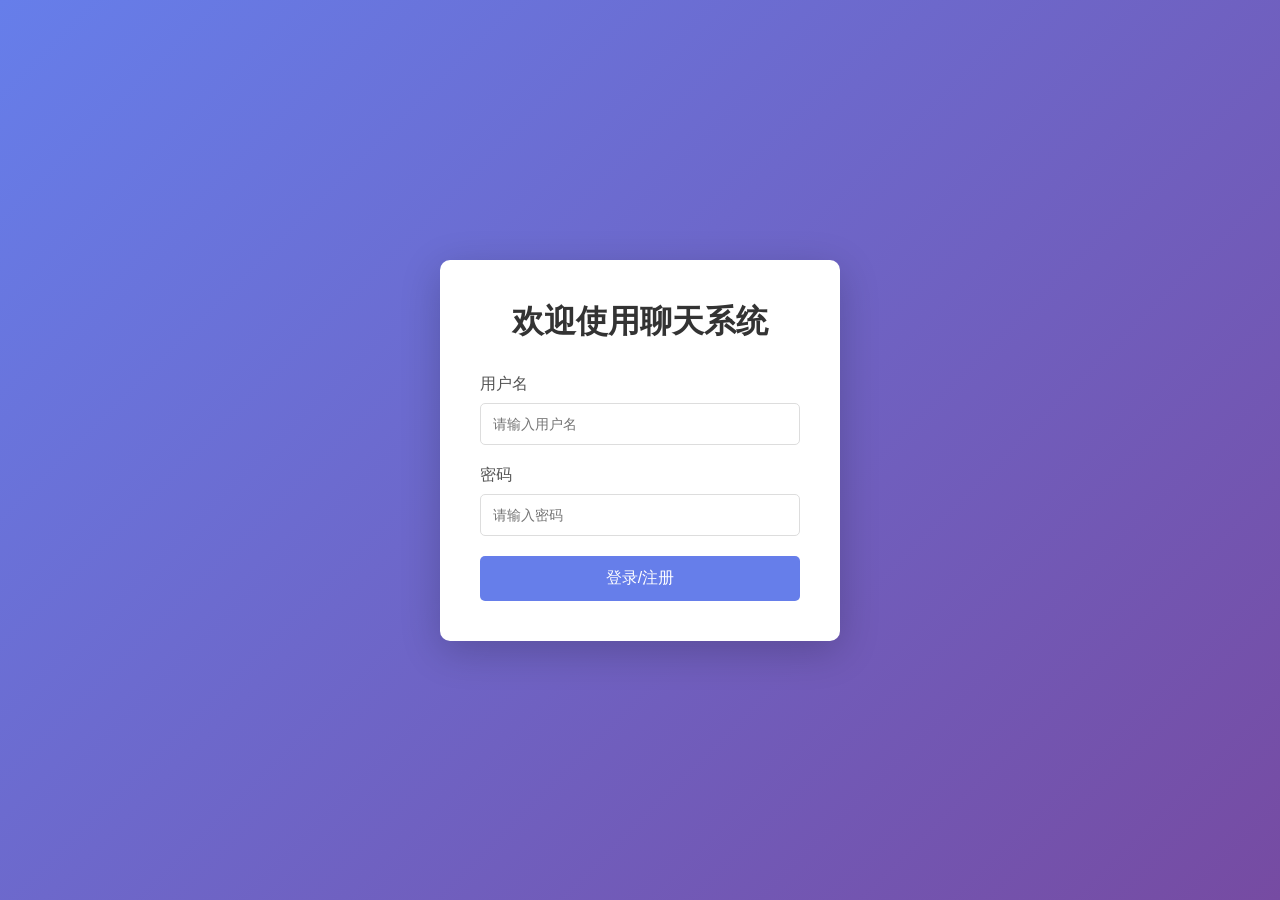
<file: src/main/resources/static/index.html>
<!DOCTYPE html>
<html lang="zh-CN">
<head>
    <meta charset="UTF-8">
    <meta name="viewport" content="width=device-width, initial-scale=1.0">
    <title>聊天系统</title>
    <link rel="stylesheet" href="style.css">
</head>
<body>
    <!-- 登录界面 -->
    <div id="loginPanel" class="login-panel">
        <div class="login-container">
            <h1>欢迎使用聊天系统</h1>
            <form id="loginForm" onsubmit="handleLogin(event)">
                <div class="form-group">
                    <label for="username">用户名</label>
                    <input type="text" id="username" required placeholder="请输入用户名">
                </div>
                <div class="form-group">
                    <label for="password">密码</label>
                    <input type="password" id="password" required placeholder="请输入密码">
                </div>
                <button type="submit" class="btn-primary">登录/注册</button>
            </form>
            <div id="loginError" class="error-message"></div>
        </div>
    </div>

    <!-- 主聊天界面 -->
    <div id="chatPanel" class="chat-panel hidden">
        <!-- 左侧边栏 -->
        <div class="sidebar">
            <!-- 用户信息 -->
            <div class="user-info">
                <div class="user-avatar">
                    <span id="currentUserInitial">U</span>
                </div>
                <div class="user-details">
                    <div class="user-name" id="currentUserName">用户</div>
                    <div class="user-role" id="currentUserRole"></div>
                </div>
                <button id="friendRequestsBtn" class="btn-icon" title="好友申请" onclick="app.showFriendRequests()">
                    👥
                    <span id="friendRequestBadge" class="badge-dot" style="display: none;"></span>
                </button>
                <button id="logoutBtn" class="btn-icon" title="退出登录">🚪</button>
            </div>

            <!-- 标签切换 -->
            <div class="tabs">
                <button class="tab-btn active" data-tab="contacts">联系人</button>
                <button class="tab-btn" data-tab="groups">群组</button>
                <button class="tab-btn" data-tab="online">在线用户</button>
            </div>

            <!-- 搜索框 -->
            <div class="search-box">
                <input type="text" id="searchInput" placeholder="搜索联系人/群组">
            </div>

            <!-- 联系人列表 -->
            <div id="contactsList" class="contact-list tab-content active">
                <!-- 动态生成 -->
            </div>

            <!-- 群组列表 -->
            <div id="groupsList" class="contact-list tab-content">
                <!-- 动态生成 -->
                <button id="createGroupBtn" class="btn-create-group">+ 创建群组</button>
            </div>

            <!-- 在线用户列表 -->
            <div id="onlineUsersList" class="contact-list tab-content">
                <!-- 动态生成 -->
            </div>
        </div>

        <!-- 中间聊天区域 -->
        <div class="chat-main">
            <!-- 聊天头部 -->
            <div class="chat-header">
                <div class="chat-target-info">
                    <div class="target-avatar">
                        <span id="targetAvatar">?</span>
                    </div>
                    <div class="target-details">
                        <div class="target-name" id="targetName">选择一个聊天对象</div>
                        <div class="target-status" id="targetStatus"></div>
                    </div>
                </div>
                <div class="chat-actions">
                    <button id="deleteFriendBtn" class="btn-icon hidden" title="删除好友">🗑️</button>
                    <button id="viewMembersBtn" class="btn-icon hidden" title="查看成员">👥</button>
                </div>
            </div>

            <!-- 消息列表 -->
            <div id="messageList" class="message-list">
                <div class="empty-state">
                    <p>选择一个聊天对象开始聊天</p>
                </div>
            </div>

            <!-- 输入区域 -->
            <div class="chat-input-area">
                <div class="input-toolbar">
                    <button id="atBtn" class="btn-icon hidden" title="@提醒">@</button>
                </div>
                <textarea id="messageInput" placeholder="输入消息..." rows="3"></textarea>
                <div class="input-actions">
                    <span id="inputHint" class="input-hint"></span>
                    <button id="sendBtn" class="btn-send">发送</button>
                </div>
            </div>
        </div>

        <!-- 右侧信息面板（可选） -->
        <div id="infoPanel" class="info-panel hidden">
            <div class="info-header">
                <h3 id="infoTitle">详细信息</h3>
                <button id="closeInfoBtn" class="btn-icon">×</button>
            </div>
            <div id="infoContent" class="info-content">
                <!-- 动态内容 -->
            </div>
        </div>
    </div>

    <!-- 创建群组弹窗 -->
    <div id="createGroupModal" class="modal hidden">
        <div class="modal-content">
            <div class="modal-header">
                <h3>创建群组</h3>
                <button class="btn-close" onclick="closeCreateGroupModal()">×</button>
            </div>
            <div class="modal-body">
                <div class="form-group">
                    <label>群组名称</label>
                    <input type="text" id="groupNameInput" placeholder="请输入群组名称">
                </div>
                <div class="form-group">
                    <label>初始成员（可选，用逗号分隔用户名）</label>
                    <input type="text" id="initialMembersInput" placeholder="例如：bob,charlie">
                </div>
            </div>
            <div class="modal-footer">
                <button class="btn-secondary" onclick="closeCreateGroupModal()">取消</button>
                <button class="btn-primary" onclick="createGroup()">创建</button>
            </div>
        </div>
    </div>

    <!-- 加入群组弹窗 -->
    <div id="joinGroupModal" class="modal hidden">
        <div class="modal-content">
            <div class="modal-header">
                <h3>加入群组</h3>
                <button class="btn-close" onclick="closeJoinGroupModal()">×</button>
            </div>
            <div class="modal-body">
                <div class="form-group">
                    <label>群组ID</label>
                    <input type="text" id="joinGroupIdInput" placeholder="请输入群组ID">
                </div>
            </div>
            <div class="modal-footer">
                <button class="btn-secondary" onclick="closeJoinGroupModal()">取消</button>
                <button class="btn-primary" onclick="joinGroup()">加入</button>
            </div>
        </div>
    </div>

    <!-- 好友申请弹窗 -->
    <div id="friendRequestModal" class="modal hidden">
        <div class="modal-content">
            <div class="modal-header">
                <h3>好友申请</h3>
                <button class="btn-close" onclick="closeFriendRequestModal()">×</button>
            </div>
            <div class="modal-body">
                <div id="friendRequestList">
                    <div style="padding: 20px; text-align: center; color: #888;">加载中...</div>
                </div>
            </div>
        </div>
    </div>

    <script src="app.js"></script>
</body>
</html>
</file>
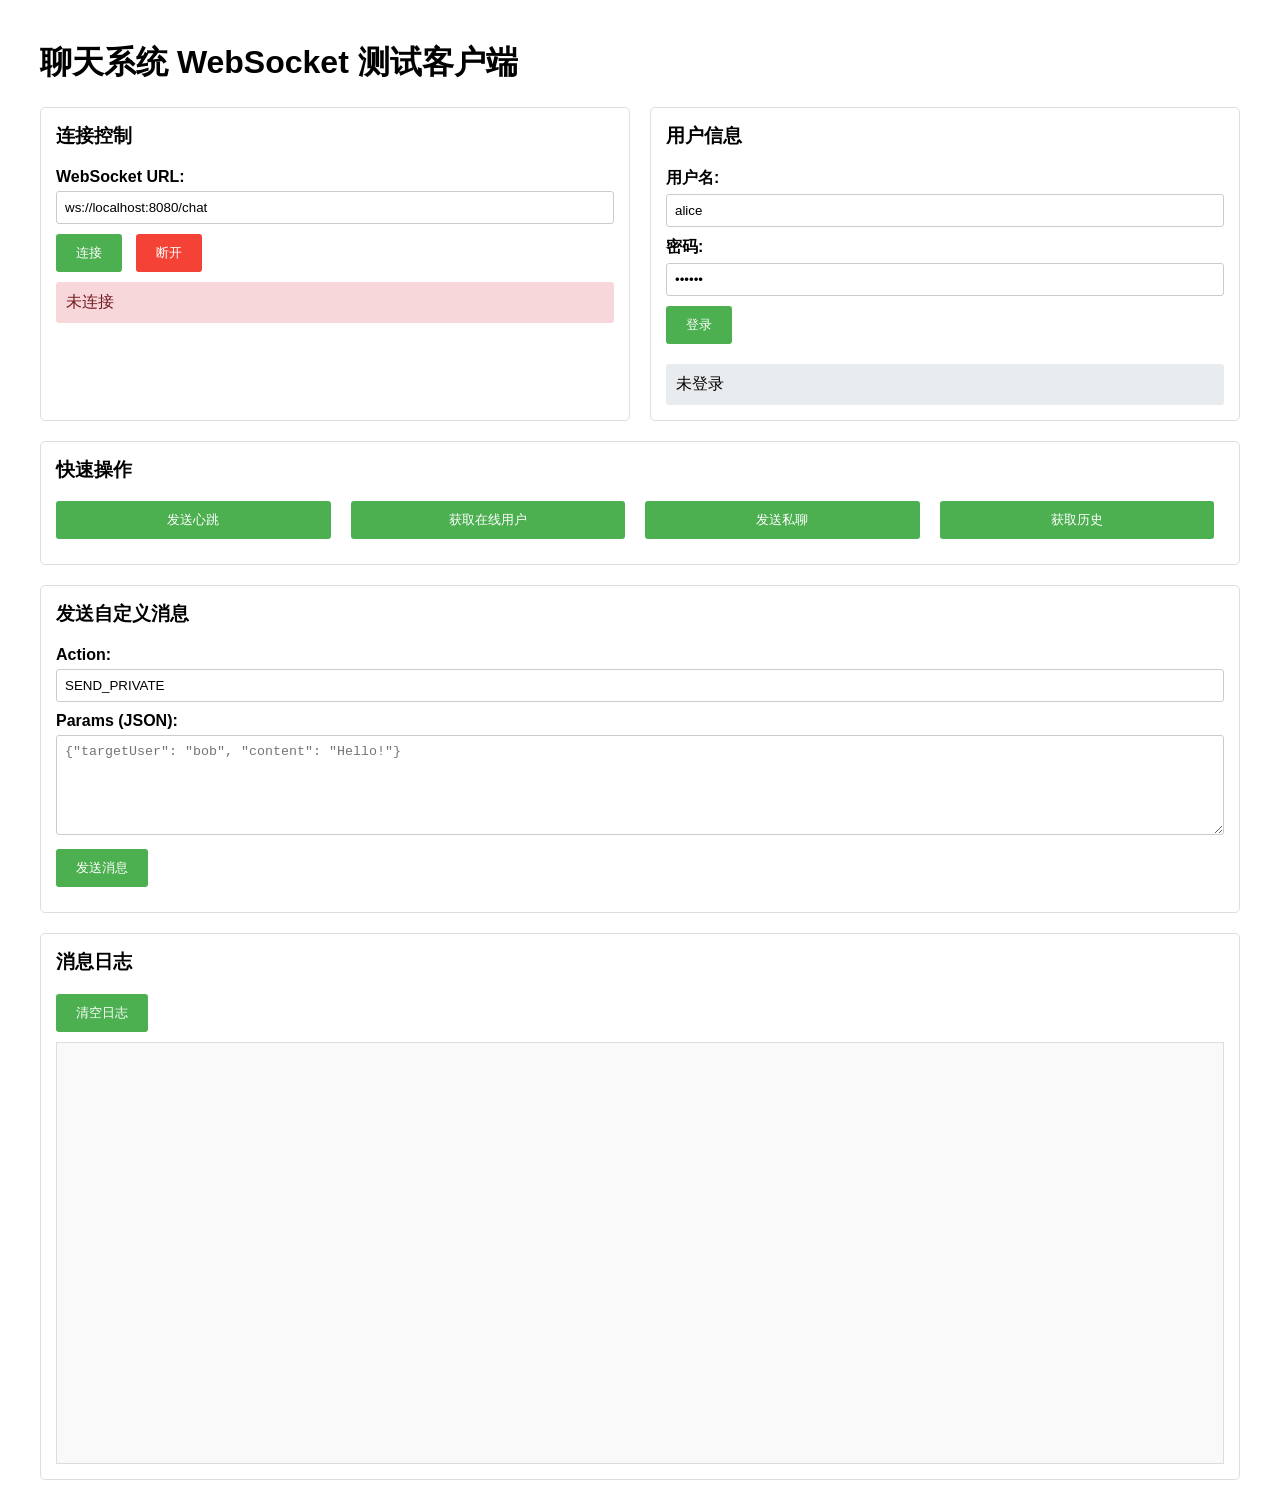
<file: test-client.html>
<!DOCTYPE html>
<html lang="zh-CN">
<head>
    <meta charset="UTF-8">
    <meta name="viewport" content="width=device-width, initial-scale=1.0">
    <title>聊天系统测试客户端</title>
    <style>
        body {
            font-family: Arial, sans-serif;
            max-width: 1200px;
            margin: 0 auto;
            padding: 20px;
        }
        .container {
            display: grid;
            grid-template-columns: 1fr 1fr;
            gap: 20px;
        }
        .panel {
            border: 1px solid #ddd;
            border-radius: 5px;
            padding: 15px;
        }
        .panel h3 {
            margin-top: 0;
        }
        .input-group {
            margin-bottom: 10px;
        }
        .input-group label {
            display: block;
            margin-bottom: 5px;
            font-weight: bold;
        }
        .input-group input, .input-group textarea {
            width: 100%;
            padding: 8px;
            box-sizing: border-box;
            border: 1px solid #ccc;
            border-radius: 3px;
        }
        .input-group textarea {
            height: 100px;
            font-family: monospace;
        }
        button {
            background-color: #4CAF50;
            color: white;
            padding: 10px 20px;
            border: none;
            border-radius: 3px;
            cursor: pointer;
            margin-right: 10px;
            margin-bottom: 10px;
        }
        button:hover {
            background-color: #45a049;
        }
        button.disconnect {
            background-color: #f44336;
        }
        button.disconnect:hover {
            background-color: #da190b;
        }
        .status {
            padding: 10px;
            margin-bottom: 10px;
            border-radius: 3px;
        }
        .status.connected {
            background-color: #d4edda;
            color: #155724;
        }
        .status.disconnected {
            background-color: #f8d7da;
            color: #721c24;
        }
        .messages {
            height: 400px;
            overflow-y: auto;
            border: 1px solid #ddd;
            padding: 10px;
            background-color: #f9f9f9;
            font-family: monospace;
            font-size: 12px;
        }
        .message {
            margin-bottom: 5px;
            padding: 5px;
            border-left: 3px solid #007bff;
            background-color: white;
        }
        .message.error {
            border-left-color: #dc3545;
            background-color: #fff5f5;
        }
        .message.success {
            border-left-color: #28a745;
            background-color: #f0fff4;
        }
        .quick-actions {
            display: flex;
            flex-wrap: wrap;
            gap: 10px;
        }
        .quick-actions button {
            flex: 1;
            min-width: 150px;
        }
    </style>
</head>
<body>
    <h1>聊天系统 WebSocket 测试客户端</h1>
    
    <div class="container">
        <div class="panel">
            <h3>连接控制</h3>
            <div class="input-group">
                <label>WebSocket URL:</label>
                <input type="text" id="wsUrl" value="ws://localhost:8080/chat">
            </div>
            <button onclick="connect()">连接</button>
            <button class="disconnect" onclick="disconnect()">断开</button>
            <div id="status" class="status disconnected">未连接</div>
        </div>

        <div class="panel">
            <h3>用户信息</h3>
            <div class="input-group">
                <label>用户名:</label>
                <input type="text" id="username" value="alice" placeholder="输入用户名">
            </div>
            <div class="input-group">
                <label>密码:</label>
                <input type="password" id="password" value="123456" placeholder="输入密码">
            </div>
            <button onclick="login()">登录</button>
            <div id="userInfo" style="margin-top: 10px; padding: 10px; background-color: #e9ecef; border-radius: 3px;">
                未登录
            </div>
        </div>
    </div>

    <div class="panel" style="margin-top: 20px;">
        <h3>快速操作</h3>
        <div class="quick-actions">
            <button onclick="sendHeartbeat()">发送心跳</button>
            <button onclick="getOnlineUsers()">获取在线用户</button>
            <button onclick="showSendPrivateForm()">发送私聊</button>
            <button onclick="showGetHistoryForm()">获取历史</button>
        </div>
    </div>

    <div class="panel" style="margin-top: 20px;">
        <h3>发送自定义消息</h3>
        <div class="input-group">
            <label>Action:</label>
            <input type="text" id="action" value="SEND_PRIVATE" placeholder="如: SEND_PRIVATE, GET_HISTORY">
        </div>
        <div class="input-group">
            <label>Params (JSON):</label>
            <textarea id="params" placeholder='{"targetUser": "bob", "content": "Hello!"}'></textarea>
        </div>
        <button onclick="sendCustomMessage()">发送消息</button>
    </div>

    <div class="panel" style="margin-top: 20px;">
        <h3>消息日志</h3>
        <button onclick="clearMessages()">清空日志</button>
        <div id="messages" class="messages"></div>
    </div>

    <script>
        let ws = null;
        let currentUser = null;

        function connect() {
            const url = document.getElementById('wsUrl').value;
            ws = new WebSocket(url);

            ws.onopen = () => {
                updateStatus('connected', '已连接');
                addMessage('系统', '连接已建立', 'success');
            };

            ws.onmessage = (event) => {
                try {
                    const data = JSON.parse(event.data);
                    addMessage('服务端', JSON.stringify(data, null, 2), data.type === 'ERROR' ? 'error' : 'success');
                    
                    // 处理登录响应
                    if (data.type === 'LOGIN_RESP' && data.data) {
                        currentUser = data.data;
                        document.getElementById('userInfo').innerHTML = 
                            `已登录: ${data.data.username} (角色: ${data.data.role || 'USER'})`;
                    }
                } catch (e) {
                    addMessage('服务端', event.data, 'error');
                }
            };

            ws.onerror = (error) => {
                addMessage('系统', '连接错误: ' + error, 'error');
            };

            ws.onclose = () => {
                updateStatus('disconnected', '已断开');
                addMessage('系统', '连接已关闭', 'error');
                currentUser = null;
                document.getElementById('userInfo').innerHTML = '未登录';
            };
        }

        function disconnect() {
            if (ws) {
                ws.close();
                ws = null;
            }
        }

        function login() {
            const username = document.getElementById('username').value;
            const password = document.getElementById('password').value;
            
            sendMessage({
                action: 'LOGIN',
                params: {
                    username: username,
                    password: password
                }
            });
        }

        function sendHeartbeat() {
            sendMessage({
                action: 'HEARTBEAT',
                params: {}
            });
        }

        function getOnlineUsers() {
            sendMessage({
                action: 'GET_ONLINE',
                params: {}
            });
        }

        function showSendPrivateForm() {
            const targetUser = prompt('请输入接收者用户名:', 'bob');
            if (!targetUser) return;
            
            const content = prompt('请输入消息内容:', 'Hello!');
            if (!content) return;

            sendMessage({
                action: 'SEND_PRIVATE',
                params: {
                    targetUser: targetUser,
                    content: content
                }
            });
        }

        function showGetHistoryForm() {
            const targetUser = prompt('请输入目标用户名（获取与该用户的聊天历史）:', 'bob');
            if (!targetUser) return;

            sendMessage({
                action: 'GET_HISTORY',
                params: {
                    targetUser: targetUser,
                    limit: 20
                }
            });
        }

        function sendCustomMessage() {
            const action = document.getElementById('action').value;
            const paramsText = document.getElementById('params').value;
            
            try {
                const params = paramsText ? JSON.parse(paramsText) : {};
                sendMessage({
                    action: action,
                    params: params
                });
            } catch (e) {
                alert('Params JSON 格式错误: ' + e.message);
            }
        }

        function sendMessage(message) {
            if (!ws || ws.readyState !== WebSocket.OPEN) {
                alert('请先连接 WebSocket');
                return;
            }
            
            const json = JSON.stringify(message);
            ws.send(json);
            addMessage('客户端', json, '');
        }

        function updateStatus(status, text) {
            const statusEl = document.getElementById('status');
            statusEl.className = 'status ' + status;
            statusEl.textContent = text;
        }

        function addMessage(from, message, type) {
            const messagesEl = document.getElementById('messages');
            const messageEl = document.createElement('div');
            messageEl.className = 'message ' + (type || '');
            messageEl.innerHTML = `<strong>${from}:</strong><br><pre>${message}</pre>`;
            messagesEl.appendChild(messageEl);
            messagesEl.scrollTop = messagesEl.scrollHeight;
        }

        function clearMessages() {
            document.getElementById('messages').innerHTML = '';
        }
    </script>
</body>
</html>
</file>
<file: src/main/resources/static/style.css>
/* 全局样式 */
* {
    margin: 0;
    padding: 0;
    box-sizing: border-box;
}

body {
    font-family: -apple-system, BlinkMacSystemFont, "Segoe UI", Roboto, "Helvetica Neue", Arial, sans-serif;
    background-color: #f0f0f0;
    height: 100vh;
    overflow: hidden;
}

.hidden {
    display: none !important;
}

/* 登录界面 */
.login-panel {
    display: flex;
    justify-content: center;
    align-items: center;
    height: 100vh;
    background: linear-gradient(135deg, #667eea 0%, #764ba2 100%);
}

.login-container {
    background: white;
    padding: 40px;
    border-radius: 10px;
    box-shadow: 0 10px 40px rgba(0, 0, 0, 0.2);
    width: 100%;
    max-width: 400px;
}

.login-container h1 {
    text-align: center;
    margin-bottom: 30px;
    color: #333;
}

.form-group {
    margin-bottom: 20px;
}

.form-group label {
    display: block;
    margin-bottom: 8px;
    color: #555;
    font-weight: 500;
}

.form-group input {
    width: 100%;
    padding: 12px;
    border: 1px solid #ddd;
    border-radius: 5px;
    font-size: 14px;
    transition: border-color 0.3s;
}

.form-group input:focus {
    outline: none;
    border-color: #667eea;
}

.btn-primary {
    width: 100%;
    padding: 12px;
    background: #667eea;
    color: white;
    border: none;
    border-radius: 5px;
    font-size: 16px;
    font-weight: 500;
    cursor: pointer;
    transition: background 0.3s;
}

.btn-primary:hover {
    background: #5568d3;
}

.error-message {
    margin-top: 15px;
    padding: 10px;
    background: #fee;
    color: #c33;
    border-radius: 5px;
    text-align: center;
    display: none;
}

.error-message.show {
    display: block;
}

/* 主聊天界面 */
.chat-panel {
    display: flex;
    height: 100vh;
    background: #fff;
}

/* 左侧边栏 */
.sidebar {
    width: 300px;
    background: #2c2c2c;
    color: #fff;
    display: flex;
    flex-direction: column;
    border-right: 1px solid #3a3a3a;
}

.user-info {
    padding: 20px;
    background: #1e1e1e;
    display: flex;
    align-items: center;
    gap: 12px;
}

.user-avatar {
    width: 50px;
    height: 50px;
    border-radius: 50%;
    background: #667eea;
    display: flex;
    align-items: center;
    justify-content: center;
    font-weight: bold;
    font-size: 20px;
}

.user-details {
    flex: 1;
}

.user-name {
    font-weight: 500;
    margin-bottom: 4px;
}

.user-role {
    font-size: 12px;
    color: #aaa;
}

.user-role.admin {
    color: #ffd700;
}

.btn-icon {
    background: none;
    border: none;
    color: #fff;
    font-size: 18px;
    cursor: pointer;
    padding: 8px;
    border-radius: 5px;
    transition: background 0.2s;
    position: relative;
}

.btn-icon:hover {
    background: #3a3a3a;
}

.badge-dot {
    position: absolute;
    top: 6px;
    right: 6px;
    width: 8px;
    height: 8px;
    background: #ff4444;
    border-radius: 50%;
    border: 2px solid #2c2c2c;
    display: block;
}

/* 标签切换 */
.tabs {
    display: flex;
    border-bottom: 1px solid #3a3a3a;
}

.tab-btn {
    flex: 1;
    padding: 12px;
    background: none;
    border: none;
    color: #aaa;
    cursor: pointer;
    transition: all 0.2s;
    border-bottom: 2px solid transparent;
}

.tab-btn.active {
    color: #fff;
    border-bottom-color: #667eea;
}

.tab-btn:hover {
    background: #3a3a3a;
}

.tab-content {
    display: none;
    flex: 1;
    overflow-y: auto;
}

.tab-content.active {
    display: block;
}

/* 搜索框 */
.search-box {
    padding: 12px;
    border-bottom: 1px solid #3a3a3a;
}

.search-box input {
    width: 100%;
    padding: 8px 12px;
    background: #3a3a3a;
    border: none;
    border-radius: 20px;
    color: #fff;
    font-size: 14px;
}

.search-box input::placeholder {
    color: #888;
}

.search-box input:focus {
    outline: none;
    background: #444;
}

/* 联系人列表 */
.contact-list {
    padding: 0;
}

.contact-item {
    padding: 12px 20px;
    display: flex;
    align-items: center;
    gap: 12px;
    cursor: pointer;
    transition: background 0.2s;
    border-bottom: 1px solid #3a3a3a;
    position: relative;
}

.contact-item:hover {
    background: #3a3a3a;
}

.contact-item.active {
    background: #667eea;
}

.contact-avatar {
    width: 45px;
    height: 45px;
    border-radius: 50%;
    background: #555;
    display: flex;
    align-items: center;
    justify-content: center;
    font-weight: bold;
    font-size: 16px;
}

.contact-avatar.group {
    background: #667eea;
}

.contact-info {
    flex: 1;
    min-width: 0;
}

.contact-name {
    font-weight: 500;
    margin-bottom: 4px;
    overflow: hidden;
    text-overflow: ellipsis;
    white-space: nowrap;
}

.contact-name.online {
    color: #4caf50;
}

.contact-name.offline {
    color: #999;
}

.contact-last-msg {
    font-size: 12px;
    color: #aaa;
    overflow: hidden;
    text-overflow: ellipsis;
    white-space: nowrap;
}

.contact-badge {
    border-radius: 10px;
    padding: 2px 8px;
    font-size: 12px;
    margin-left: auto;
}

.contact-badge.online {
    background: #4caf50;
    color: white;
}

.contact-badge.offline {
    background: #999;
    color: white;
}

.btn-admin-action {
    background: rgba(255, 193, 7, 0.2);
    border: 1px solid rgba(255, 193, 7, 0.5);
    color: #ffc107;
    font-size: 16px;
    cursor: pointer;
    padding: 6px 10px;
    border-radius: 5px;
    transition: all 0.2s;
    margin-left: 5px;
}

.btn-admin-action:hover {
    background: rgba(255, 193, 7, 0.3);
    border-color: #ffc107;
}

.btn-add-friend-icon {
    background: #4caf50;
    color: white;
    border: none;
    width: 28px;
    height: 28px;
    border-radius: 50%;
    cursor: pointer;
    font-size: 18px;
    font-weight: bold;
    display: flex;
    align-items: center;
    justify-content: center;
    flex-shrink: 0;
    transition: background 0.2s;
    margin-left: auto;
}

.btn-add-friend-icon:hover {
    background: #45a049;
}

.btn-add-friend {
    background: #667eea;
    color: white;
    border: none;
    border-radius: 15px;
    width: 30px;
    height: 30px;
    font-size: 18px;
    font-weight: bold;
    cursor: pointer;
    transition: background 0.2s;
    flex-shrink: 0;
}

.btn-add-friend:hover:not(:disabled) {
    background: #5568d3;
}

.btn-add-friend:disabled {
    background: #ccc;
    cursor: not-allowed;
}

.btn-create-group {
    width: 100%;
    padding: 12px;
    margin: 12px;
    background: #667eea;
    color: white;
    border: none;
    border-radius: 5px;
    cursor: pointer;
    font-weight: 500;
}

.btn-create-group:hover {
    background: #5568d3;
}

/* 中间聊天区域 */
.chat-main {
    flex: 1;
    display: flex;
    flex-direction: column;
    background: #fff;
}

.chat-header {
    padding: 15px 20px;
    background: #f8f8f8;
    border-bottom: 1px solid #e0e0e0;
    display: flex;
    align-items: center;
    justify-content: space-between;
}

.chat-target-info {
    display: flex;
    align-items: center;
    gap: 12px;
}

.target-avatar {
    width: 45px;
    height: 45px;
    border-radius: 50%;
    background: #667eea;
    display: flex;
    align-items: center;
    justify-content: center;
    font-weight: bold;
    font-size: 18px;
    color: white;
}

.target-details {
    flex: 1;
}

.target-name {
    font-weight: 500;
    margin-bottom: 4px;
}

.target-status {
    font-size: 12px;
}

.target-status.online {
    color: #4caf50;
}

.target-status.offline {
    color: #999;
}

.chat-actions {
    display: flex;
    gap: 8px;
}

/* 消息列表 */
.message-list {
    flex: 1;
    overflow-y: auto;
    padding: 20px;
    background: #f5f5f5;
    display: flex;
    flex-direction: column;
    gap: 12px;
}

.empty-state {
    display: flex;
    align-items: center;
    justify-content: center;
    height: 100%;
    color: #888;
    font-size: 16px;
}

.message-item {
    display: flex;
    gap: 10px;
    animation: fadeIn 0.3s;
    position: relative;
}

@keyframes fadeIn {
    from {
        opacity: 0;
        transform: translateY(10px);
    }
    to {
        opacity: 1;
        transform: translateY(0);
    }
}

.message-item.own {
    flex-direction: row-reverse;
}

.message-avatar {
    width: 40px;
    height: 40px;
    border-radius: 50%;
    background: #667eea;
    display: flex;
    align-items: center;
    justify-content: center;
    font-weight: bold;
    font-size: 14px;
    color: white;
    flex-shrink: 0;
}

.message-content-wrapper {
    max-width: 60%;
    display: flex;
    flex-direction: column;
    gap: 4px;
}

.message-item.own .message-content-wrapper {
    align-items: flex-end;
}

.message-sender {
    font-size: 12px;
    color: #888;
    padding: 0 8px;
}

.message-item.own .message-sender {
    text-align: right;
}

.message-bubble {
    padding: 10px 14px;
    border-radius: 12px;
    word-wrap: break-word;
    position: relative;
    /* 确保title属性不会影响布局 */
    white-space: normal;
}

.message-item:not(.own) .message-bubble {
    background: #fff;
    border: 1px solid #e0e0e0;
}

.message-item.own .message-bubble {
    background: #667eea;
    color: white;
}

.message-text {
    line-height: 1.5;
}

.message-meta {
    display: flex;
    align-items: center;
    gap: 8px;
    margin-top: 4px;
    font-size: 11px;
    color: #888;
    padding: 0 8px;
}

.message-item.own .message-meta {
    justify-content: flex-end;
}

.message-time {
    color: #aaa;
    cursor: help; /* 显示帮助光标，提示用户可以查看 */
}


.message-reactions {
    display: flex;
    gap: 4px;
    margin-top: 4px;
    flex-wrap: wrap;
}

.reaction-item {
    background: #f0f0f0;
    border: 1px solid #ddd;
    border-radius: 12px;
    padding: 2px 8px;
    font-size: 12px;
    cursor: pointer;
    display: flex;
    align-items: center;
    gap: 4px;
}

.reaction-item:hover {
    background: #e0e0e0;
}

.message-actions {
    display: none;
    gap: 4px;
    margin-top: 4px;
}

.message-item:hover .message-actions {
    display: flex;
}

.btn-action {
    background: none;
    border: 1px solid #ddd;
    padding: 4px 8px;
    border-radius: 4px;
    font-size: 12px;
    cursor: pointer;
    color: #666;
}

.btn-action:hover {
    background: #f0f0f0;
}

.message-recall {
    font-style: italic;
    color: #999;
    padding: 8px;
    text-align: center;
}

.message-system {
    color: #666;
    font-style: italic;
    text-align: center;
    padding: 10px;
    font-size: 13px;
    background: #f5f5f5;
    border-radius: 5px;
    margin: 5px 0;
}

.reacted {
    background: #e3f2fd !important;
    border-color: #2196f3 !important;
}


/* 输入区域 */
.chat-input-area {
    padding: 15px 20px;
    background: #f8f8f8;
    border-top: 1px solid #e0e0e0;
}

.input-toolbar {
    display: flex;
    gap: 8px;
    margin-bottom: 8px;
}

#messageInput {
    width: 100%;
    padding: 12px;
    border: 1px solid #ddd;
    border-radius: 8px;
    font-size: 14px;
    font-family: inherit;
    resize: none;
    transition: border-color 0.3s;
}

#messageInput:focus {
    outline: none;
    border-color: #667eea;
}

.input-actions {
    display: flex;
    justify-content: space-between;
    align-items: center;
    margin-top: 8px;
}

.input-hint {
    font-size: 12px;
    color: #888;
}

.btn-send {
    padding: 8px 24px;
    background: #667eea;
    color: white;
    border: none;
    border-radius: 6px;
    font-weight: 500;
    cursor: pointer;
    transition: background 0.3s;
}

.btn-send:hover {
    background: #5568d3;
}

.btn-send:disabled {
    background: #ccc;
    cursor: not-allowed;
}

/* 右侧信息面板 */
.info-panel {
    width: 300px;
    background: #f8f8f8;
    border-left: 1px solid #e0e0e0;
    display: flex;
    flex-direction: column;
}

.info-header {
    padding: 15px 20px;
    border-bottom: 1px solid #e0e0e0;
    display: flex;
    justify-content: space-between;
    align-items: center;
}

.info-header h3 {
    font-size: 16px;
    font-weight: 500;
}

.info-header .btn-icon {
    color: #666;
    font-size: 24px;
    font-weight: bold;
    transition: color 0.2s, background 0.2s;
}

.info-header .btn-icon:hover {
    color: #333;
    background: #e0e0e0;
}

.info-content {
    flex: 1;
    overflow-y: auto;
    padding: 20px;
}

.member-list {
    list-style: none;
}

.member-item {
    padding: 10px;
    display: flex;
    align-items: center;
    gap: 10px;
    border-bottom: 1px solid #e0e0e0;
}

.member-avatar {
    width: 35px;
    height: 35px;
    border-radius: 50%;
    background: #667eea;
    display: flex;
    align-items: center;
    justify-content: center;
    font-weight: bold;
    font-size: 14px;
    color: white;
}

.member-name {
    flex: 1;
    display: flex;
    align-items: center;
}

.member-manage-actions {
    margin-left: auto;
}

.btn-manage-small {
    padding: 4px 12px;
    font-size: 12px;
    background: #667eea;
    color: white;
    border: none;
    border-radius: 4px;
    cursor: pointer;
}

.btn-manage-small:hover {
    background: #5568d3;
}

.manage-menu {
    position: fixed;
    top: 0;
    left: 0;
    right: 0;
    bottom: 0;
    background: rgba(0, 0, 0, 0.5);
    display: flex;
    align-items: center;
    justify-content: center;
    z-index: 1000;
}

.manage-menu-content {
    background: white;
    border-radius: 8px;
    padding: 20px;
    min-width: 300px;
    box-shadow: 0 4px 12px rgba(0, 0, 0, 0.3);
}

.manage-menu-content h4 {
    margin: 0 0 15px 0;
    font-size: 16px;
}

.manage-menu-item {
    display: block;
    width: 100%;
    padding: 10px;
    margin: 5px 0;
    background: #f5f5f5;
    border: none;
    border-radius: 4px;
    cursor: pointer;
    text-align: left;
}

.manage-menu-item:hover {
    background: #e0e0e0;
}

.manage-menu-item:last-child {
    background: #dc3545;
    color: white;
    text-align: center;
}

.manage-menu-item:last-child:hover {
    background: #c82333;
}

.at-member-item {
    padding: 10px;
    cursor: pointer;
    border-bottom: 1px solid #e0e0e0;
}

.at-member-item:hover {
    background: #f5f5f5;
}

.at-member-name {
    display: block;
}

.contact-item.at-mentioned {
    background: #fff3f3;
    border-left: 3px solid #ff0000;
}

.at-mention {
    color: #667eea;
    font-weight: bold;
    background: #e8eaff;
    padding: 2px 4px;
    border-radius: 3px;
}

.member-badge {
    padding: 2px 8px;
    border-radius: 10px;
    font-size: 11px;
    font-weight: 500;
    margin-left: 8px;
}

.member-badge.owner {
    background: #ffd700;
    color: #333;
}

.member-badge.admin {
    background: #4caf50;
    color: white;
}

.member-actions {
    margin-top: 20px;
    padding-top: 20px;
    border-top: 1px solid #e0e0e0;
}

.btn-leave-group {
    width: 100%;
    padding: 10px;
    background: #ff4444;
    color: white;
    border: none;
    border-radius: 5px;
    font-size: 14px;
    font-weight: 500;
    cursor: pointer;
    transition: background 0.3s;
}

.btn-leave-group:hover {
    background: #cc0000;
}

.leave-group-hint {
    color: #888;
    font-size: 12px;
    text-align: center;
    padding: 10px;
    background: #f5f5f5;
    border-radius: 5px;
}

/* 弹窗 */
.modal {
    position: fixed;
    top: 0;
    left: 0;
    right: 0;
    bottom: 0;
    background: rgba(0, 0, 0, 0.5);
    display: flex;
    align-items: center;
    justify-content: center;
    z-index: 1000;
}

.modal-content {
    background: white;
    border-radius: 10px;
    width: 90%;
    max-width: 500px;
    max-height: 90vh;
    overflow: hidden;
    display: flex;
    flex-direction: column;
}

.modal-header {
    padding: 20px;
    border-bottom: 1px solid #e0e0e0;
    display: flex;
    justify-content: space-between;
    align-items: center;
}

.modal-header h3 {
    font-size: 18px;
    font-weight: 500;
}

.btn-close {
    background: none;
    border: none;
    font-size: 24px;
    cursor: pointer;
    color: #888;
    padding: 0;
    width: 30px;
    height: 30px;
    display: flex;
    align-items: center;
    justify-content: center;
    border-radius: 50%;
}

.btn-close:hover {
    background: #f0f0f0;
}

.modal-body {
    padding: 20px;
    overflow-y: auto;
}

.modal-footer {
    padding: 20px;
    border-top: 1px solid #e0e0e0;
    display: flex;
    justify-content: flex-end;
    gap: 10px;
}

.btn-secondary {
    padding: 8px 20px;
    background: #f0f0f0;
    color: #333;
    border: none;
    border-radius: 6px;
    cursor: pointer;
    font-weight: 500;
}

.btn-secondary:hover {
    background: #e0e0e0;
}

/* 滚动条样式 */
::-webkit-scrollbar {
    width: 8px;
}

::-webkit-scrollbar-track {
    background: #f1f1f1;
}

::-webkit-scrollbar-thumb {
    background: #888;
    border-radius: 4px;
}

::-webkit-scrollbar-thumb:hover {
    background: #555;
}

.sidebar ::-webkit-scrollbar-track {
    background: #1e1e1e;
}

.sidebar ::-webkit-scrollbar-thumb {
    background: #555;
}

.sidebar ::-webkit-scrollbar-thumb:hover {
    background: #777;
}
</file>
